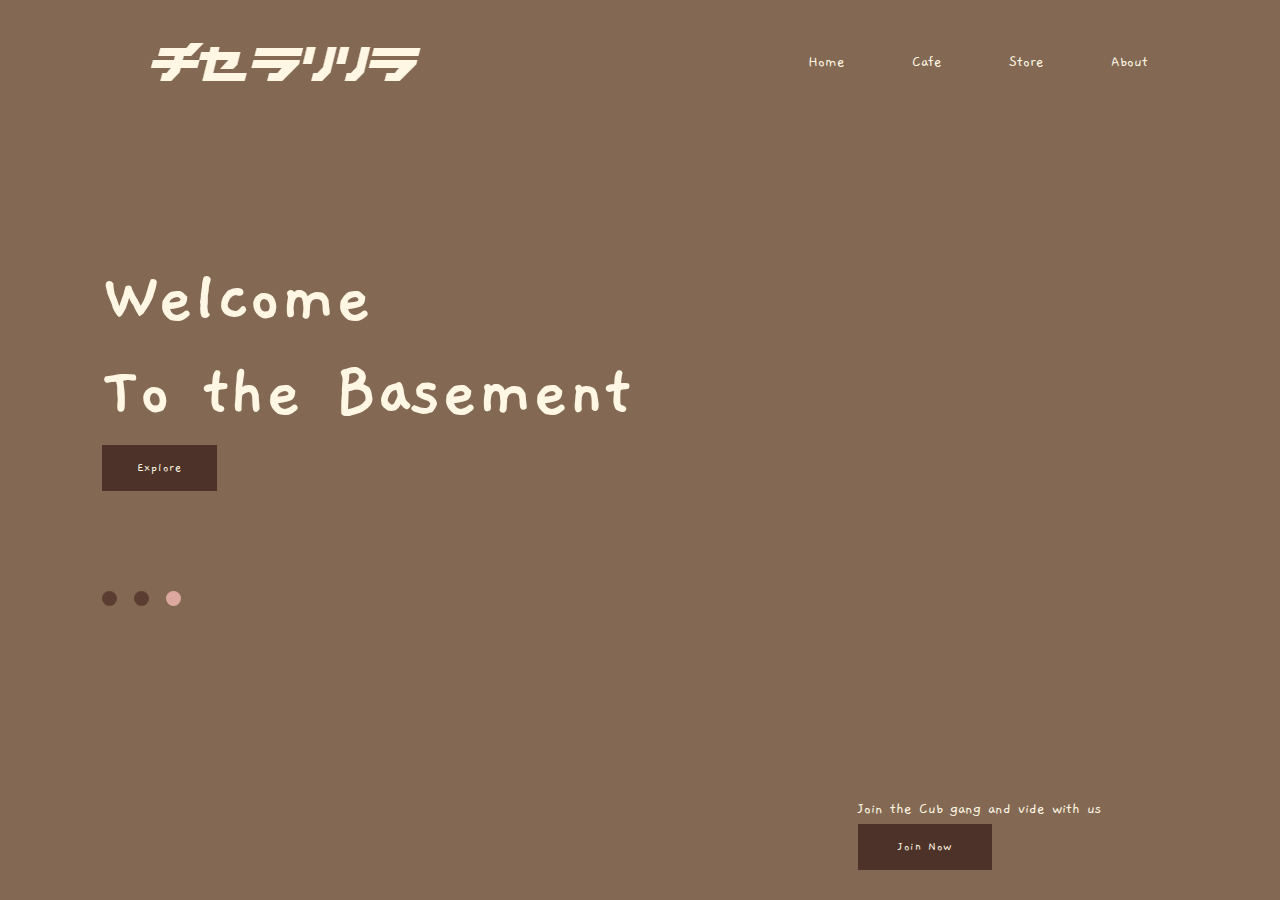
<file: index.html>
<!DOCTYPE html>
<html lang="en">
<head>
    <meta charset="UTF-8">
    <meta http-equiv="X-UA-Compatible" content="IE=edge">
    <meta name="viewport" content="width=device-width, initial-scale=1.0">
    <title>Apollo's Basement</title>

    <link rel="stylesheet" href="style.css">
    <link rel="icon" href="icon.png">
    
</head>
<body>
    <div class="hero">
        <nav>
            <img src="logo.png" alt="logo">
            <ul>
                <li><a href="index.html">Home</a></li>
                <li><a href="/Cafe/Cafe.html">Cafe</a></li>
                <li><a href="#">Store</a></li>
                <li><a href="#">About</a></li>
            </ul>
        </nav>
        <h1>Welcome<br>To the Basement</h1>
        <button type="button">Explore</button>
        <div class="indicator">
            <span></span>
            <span></span>
            <span class="active"></span>
        </div>
        <div class="cta">
            <p>Join the Cub gang and vide with us</p>
            <button class="button"><a href="">Join Now</a></button>
        </div>
    </div>
</body>
</html>
</file>
<file: style.css>
@import url('https://fonts.googleapis.com/css2?family=Gaegu:wght@300;400;700&display=swap');
*{
    margin: 0;
    padding: 0;
    box-sizing: border-box;
    font-family: 'Gaegu',sans-serif;
}
.hero{
    min-height: 100vh;
    width: 100%;
    background-color: #836953;
    background-image: url(https://media.tenor.com/_GC02PhYl1oAAAAC/brown-anime.gif);
    background-position: center;
    background-repeat: no-repeat;
    background-size: 60%;
    color: #FFF7E4;
    padding: 0 8%;
}
nav{
    display: flex;
    align-items: center;
    justify-content: space-between;
    padding: 20px 0;
}
.logo{
    width: 160px;
}
nav ul li{
    display: inline-block;
    list-style: none;
    margin: 10px 30px;
}
nav ul li a{
    color: #FFF7E4;
    text-decoration: none;
}
.hero h1{
    font-size: 75px;
    margin-top: 12%;
}
.hero button{
    background: #4c3228;
    border: 0;
    outline: none;
    padding: 15px 35px;
    color: #FFF7E4;
    margin-top: 5px;
    font-weight: 500;
    letter-spacing: 1px;
    cursor: pointer;
}
.indicator span{
    display: inline-block;
    background: #5b3e31;
    height: 15px;
    width: 15px;
    border-radius: 50%;
    margin-right: 10px;
}
.indicator{
    margin-top: 100px;
}
.indicator span.active{
    background: #dca89f;
}
.cta{
    position: absolute;
    width: 25%;
    min-width: 250px;
    right: 8%;
    bottom: 30px;
}
.hero button a{

    margin: 5px;
    color: #FFF7E4;
    text-decoration: none;
}
</file>
